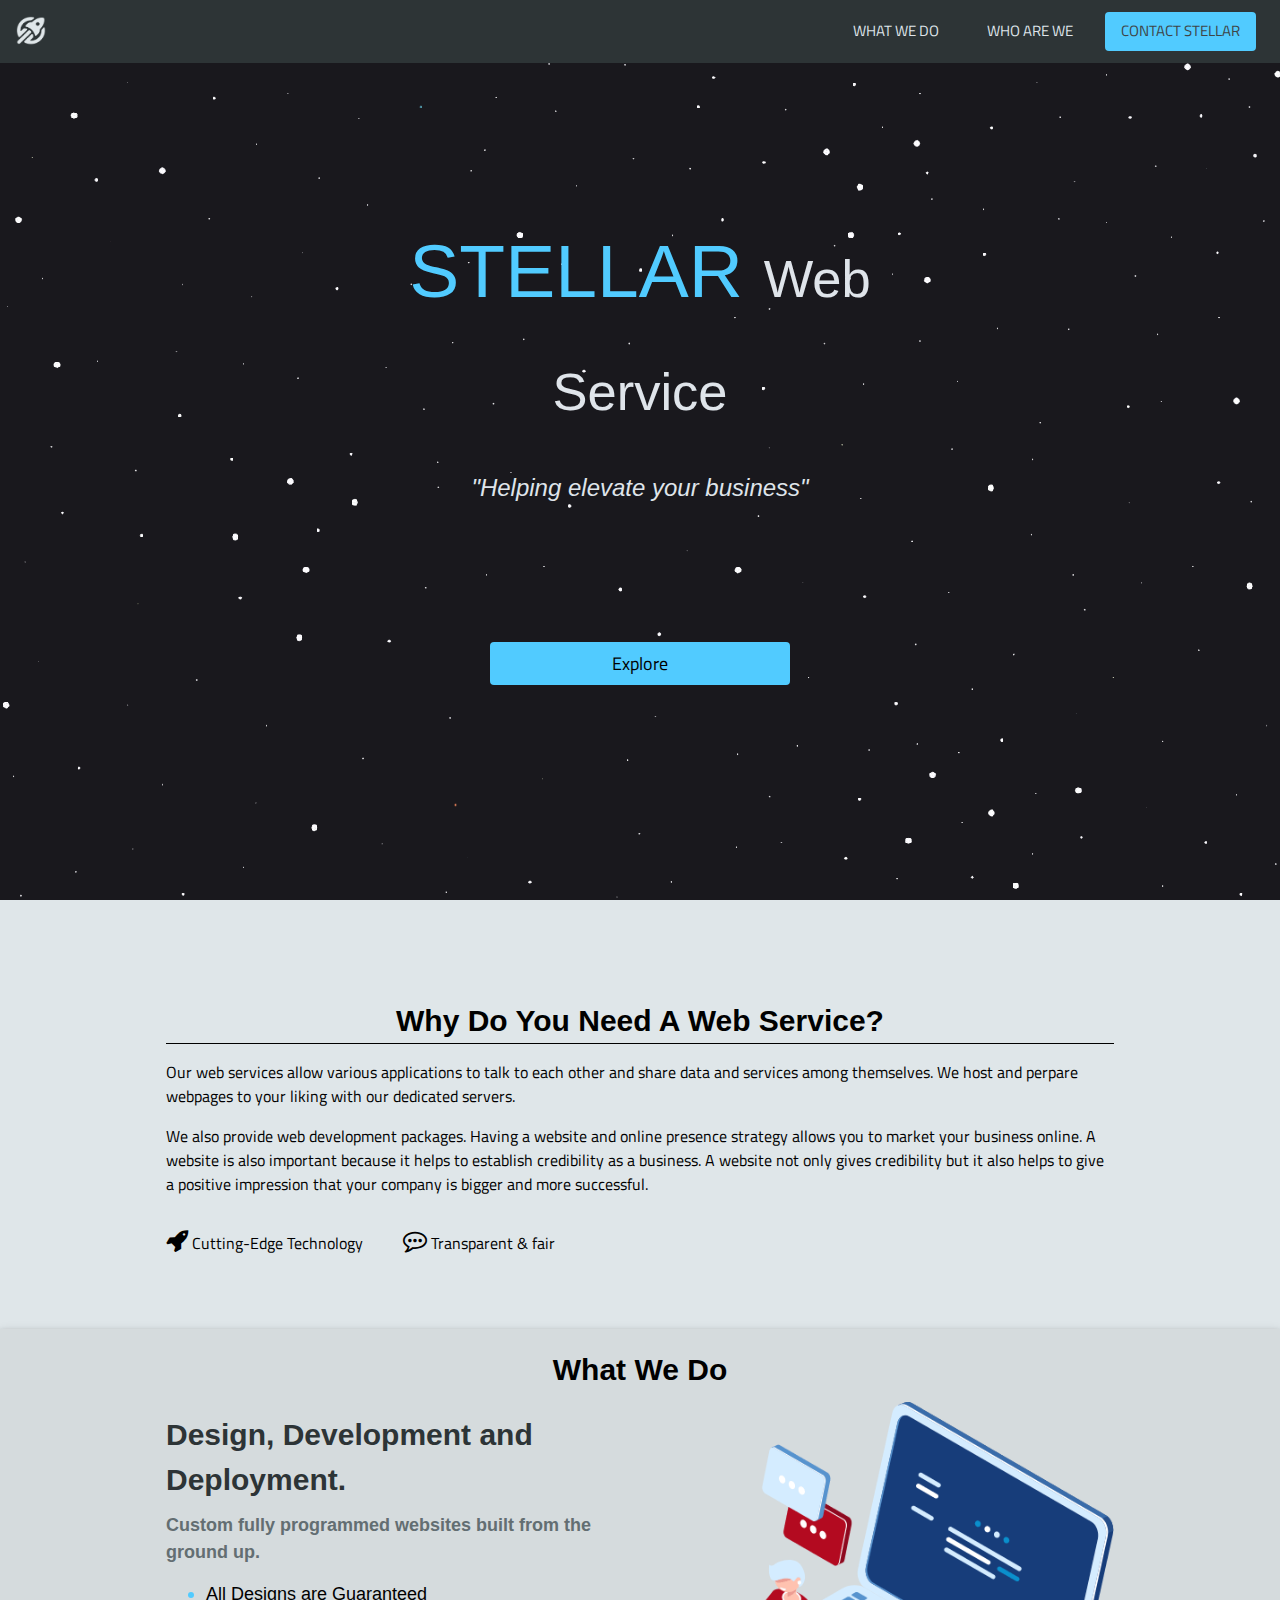
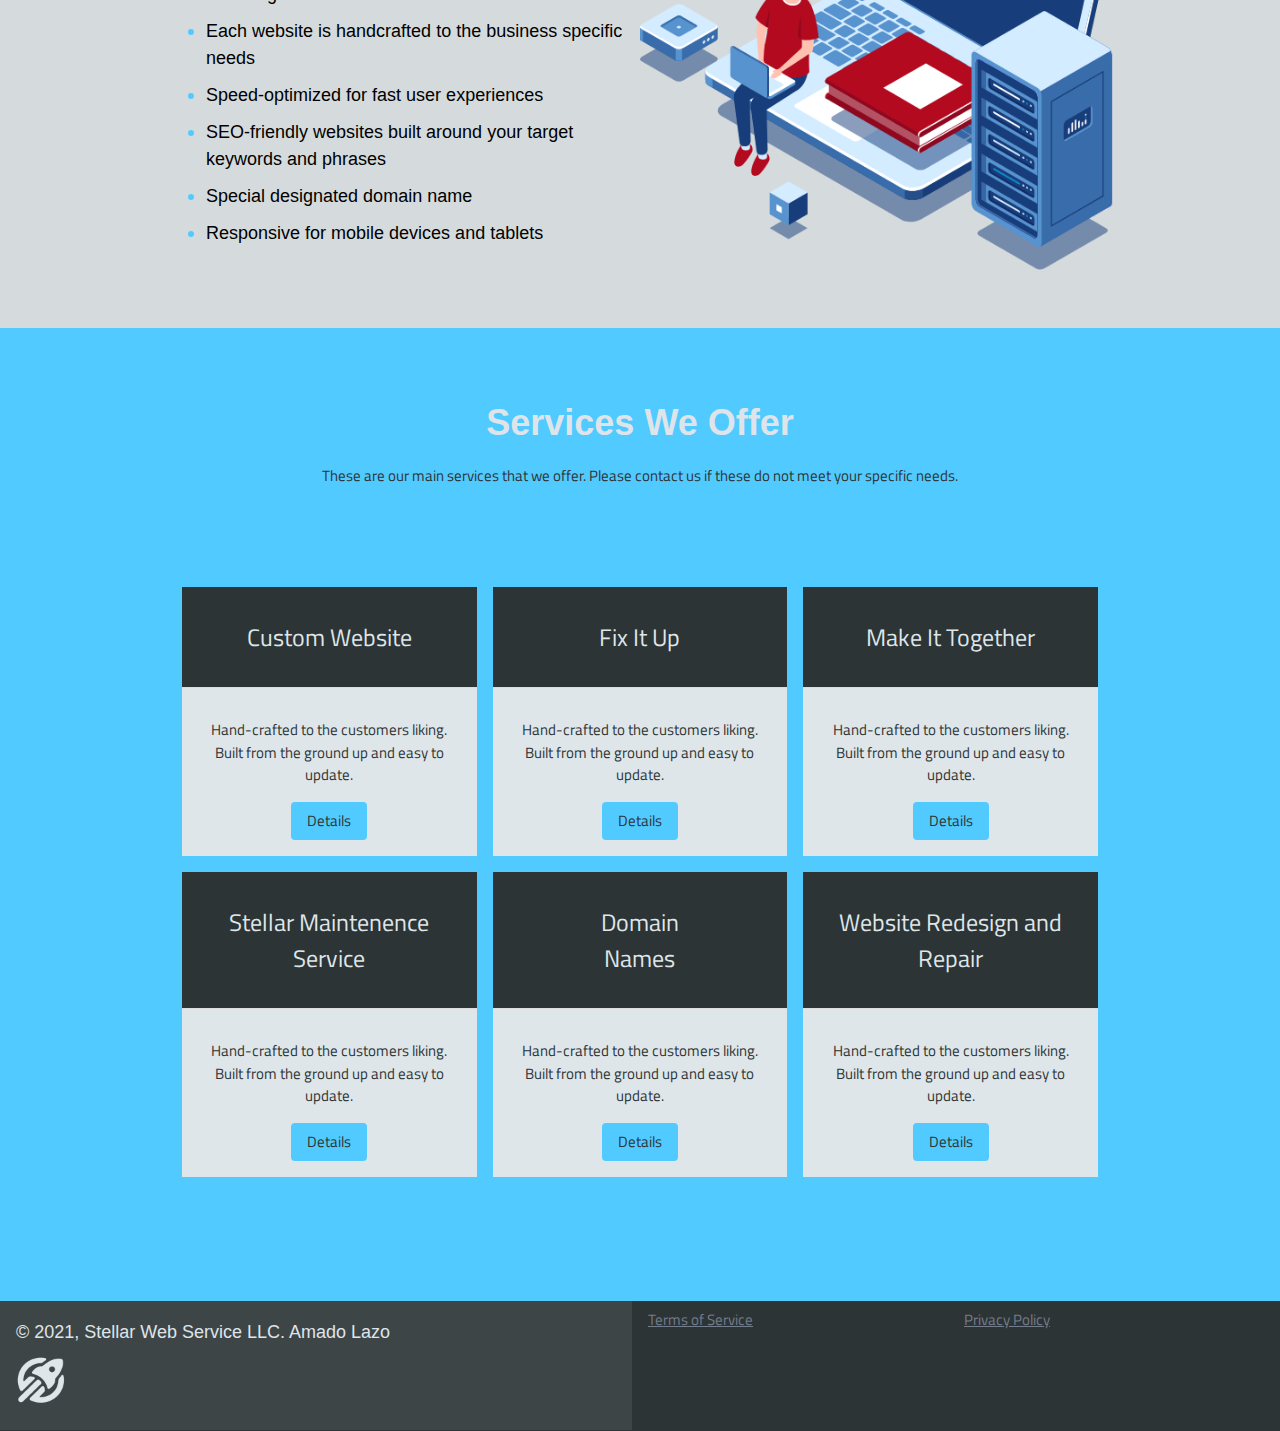
<file: index.html>
<!DOCTYPE html>
<html lang="en">
<head>
    <meta charset="UTF-8">
    <meta http-equiv="X-UA-Compatible" content="IE=edge">
    <meta name="viewport" content="width=device-width, initial-scale=1.0">
    <link rel="icon" href="Assets/logo4_Black.ico">
    <link rel="stylesheet" href="w3.css">
    <link rel="stylesheet" href="custom_styles.css">
    <script src="jquery-3.6.0.js"></script>
    <script src="assentials.js"></script>
    <link rel="preconnect" href="https://fonts.gstatic.com">
    <link href="https://fonts.googleapis.com/css2?family=Titillium+Web:ital,wght@0,200;0,300;0,400;0,600;0,700;0,900;1,200;1,300;1,400;1,600;1,700&display=swap" rel="stylesheet">
    <link rel="stylesheet" href="https://cdnjs.cloudflare.com/ajax/libs/font-awesome/4.7.0/css/font-awesome.min.css">
    <title>Stellar web service</title>
</head>
<body>

    <!--Nav bar-->
    <div class="w3-top" style="background-color: #2d3436;">
        <div class="w3-bar w3-hide-small">
            <!--<h5 class="w3-bar-item title w3-left w3-animate-top">STELLAR</h5>-->
            <img class="w3-image w3-margin mainLogo" src="./Assets/logo3.png"  width="30px" height="30px">
            <div class="w3-right w3-padding-large">
                <a href="" class="w3-bar-item w3-button w3-margin-right styleBarButton">WHAT WE DO</a>
                <a href="" class="w3-bar-item w3-button w3-margin-right styleBarButton">WHO ARE WE</a>
                <a href="" class="w3-bar-item w3-button w3-round exploreBtn contactBarButton" style="margin: 0 0; color: #3e4547;">CONTACT STELLAR</a>
            </div>
        </div>

        <!--for mobile-->
        <div class="w3-bar w3-hide-large w3-hide-medium">
            <button onclick="w3_open()" class="w3-left w3-bar-item w3-animate-top phoneNavBar"><l class="fa fa-bars w3-xxlarge"></l></button>
            <img class="w3-image w3-right w3-animate-top" src="./Assets/logo3.png"  width="30px" height="30px" style="margin: 12px 12px;">
        </div>
    </div>

    <!--Side bar MOBILE-->
    <div class="w3-sidebar w3-bar-block w3-border-right" style="display:none; background-color: #d5dbdd;" id="mySidebar">
        <button onclick="w3_close()" class="w3-bar-item w3-large" style="background-color: #3e4547; color: #d5dbdd;"><h3>CLOSE &times;</h3></button>
        <a href="#" class="w3-bar-item w3-button"><h3>WHAT WE DO</h3></a>
        <a href="#" class="w3-bar-item w3-button"><h3>WHO ARE WE</h3></a>
        <a href="#" class="w3-bar-item w3-button"><h3>CONTACT STELLAR</h3></a>
    </div>

    <!--Stellar body pic-->
    <div class="bgimg w3-display-container" id="home">
        <div class="w3-display-middle w3-center" >
            <h1 class="title w3-animate-left" style="margin: 0; font-size: 5rem;">STELLAR <b class="subTitle w3-animate-right w3-hide-small">Web Service</b></h1>
            <div class="w3-center" style="margin-top: 2em;">
                <h3 class="slogan"><i>"Helping elevate your business"</i></h3>
            </div>
            <div class="w3-center">
                <a href="#why"><div class="exploreBtn w3-button w3-round w3-large">Explore</div></a>
            </div>
        </div>
    </div>

    <!--Why do you need a web service-->
    <div class="w3-content w3-padding" id="why">
        <h2 class="w3-center" style="margin-top: 3em; border-bottom: 1px solid;"><b>Why Do You Need A Web Service?</b></h2>
        <p>Our web services allow various applications to talk to each other and share data and services among themselves. We host and perpare webpages to your liking with our dedicated servers. </p>
        <p>We also provide web development packages. Having a website and online presence strategy allows you to market your business online. A website is also important because it helps to establish credibility as a business. A website not only gives credibility but it also helps to give a positive impression that your company is bigger and more successful.</p>
        <div class="w3-row">
            <p class="w3-quarter"><i class="fa fa-rocket w3-xlarge"></i> Cutting-Edge Technology</p>
            <p class="w3-quarter"><i class="fa fa-commenting-o w3-xlarge"></i> Transparent & fair</p>
        </div>
    </div>

    <!--What We Do-->
    <div style="background-color: #d5dbdd; padding-bottom: 50px;" class="w3-card">
        <div class="w3-content w3-padding" id="what" style="margin-top: 50px;">
            <h2 class="w3-center"><b>What We Do</b></h2>
            <div class="w3-row">
                <div class="w3-half">
                    <h2 style="color: #2d3436;"><b>Design, Development and Deployment.</b></h2>
                    <h5 class="greyfont"><b>Custom fully programmed websites built from the ground up.</b></h5>
                    <ul>
                        <li><h5>All Designs are Guaranteed</h5></li>
                        <li><h5>Each website is handcrafted to the business specific needs</h5></li>
                        <li><h5>Speed-optimized for fast user experiences</h5></li>
                        <li><h5>SEO-friendly websites built around your target keywords and phrases</h5></li>
                        <li><h5>Special designated domain name</h5></li>
                        <li><h5>Responsive for mobile devices and tablets</h5></li>
                    </ul>
                </div>
                <div class="w3-half">
                    <img class="w3-image" src="./Assets/index Pictures/web-dev.png">
                </div>
            </div>
        </div>
    </div>

    <!--Services we offer-->
    <div style="background-color: #51cbff; padding-top: 50px; padding-bottom: 100px;">
        <div class="w3-content w3-padding" id="services">
            <h1 class="w3-center stellarWhite"><b>Services We Offer</b></h1>
            <p class="w3-center" style="color: #2d3436;">These are our main services that we offer. Please contact us if these do not meet your specific needs.</p>

                <!-- Pricing Tables -->
                <div class="w3-row-padding" id="pricing" style="margin-top: 100px;">
                    <div class="w3-third w3-margin-bottom">
                        <ul class="w3-ul w3-white w3-center">
                            <li class="stellarCardBlack w3-xlarge w3-padding-32">Custom Website</li>
                            <li class="stellarCardWhite w3-padding-16">
                                <p>Hand-crafted to the customers liking. Built from the ground up and easy to update.</p>
                                <a href="" class="w3-button w3-round" style="color: #2d3436; background-color: #51cbff;">Details</a>
                            </li>
                        </ul>
                    </div>
                    
                    <div class="w3-third w3-margin-bottom">
                        <ul class="w3-ul w3-white w3-center">
                            <li class="stellarCardBlack w3-xlarge w3-padding-32">Fix It Up</li>
                            <li class="stellarCardWhite w3-padding-16">
                                <p>Hand-crafted to the customers liking. Built from the ground up and easy to update.</p>
                                <a href="" class="w3-button w3-round" style="color: #2d3436; background-color: #51cbff;">Details</a>
                            </li>
                        </ul>
                    </div>
                    
                    <div class="w3-third w3-margin-bottom">
                        <ul class="w3-ul w3-white w3-center">
                            <li class="stellarCardBlack w3-xlarge w3-padding-32">Make It Together</li>
                            <li class="stellarCardWhite w3-padding-16">
                                <p>Hand-crafted to the customers liking. Built from the ground up and easy to update.</p>
                                <a href="" class="w3-button w3-round" style="color: #2d3436; background-color: #51cbff;">Details</a>
                            </li>
                        </ul>
                    </div>

                    <div class="w3-third w3-margin-bottom">
                        <ul class="w3-ul w3-white w3-center">
                            <li class="stellarCardBlack w3-xlarge w3-padding-32">Stellar Maintenence Service</li>
                            <li class="stellarCardWhite w3-padding-16">
                                <p>Hand-crafted to the customers liking. Built from the ground up and easy to update.</p>
                                <a href="" class="w3-button w3-round" style="color: #2d3436; background-color: #51cbff;">Details</a>
                            </li>
                        </ul>
                    </div>

                    <div class="w3-third w3-margin-bottom">
                        <ul class="w3-ul w3-white w3-center">
                            <li class="stellarCardBlack w3-xlarge w3-padding-32">Domain<br>Names</li>
                            <li class="stellarCardWhite w3-padding-16">
                                <p>Hand-crafted to the customers liking. Built from the ground up and easy to update.</p>
                                <a href="" class="w3-button w3-round" style="color: #2d3436; background-color: #51cbff;">Details</a>
                            </li>
                        </ul>
                    </div>

                    <div class="w3-third w3-margin-bottom">
                        <ul class="w3-ul w3-white w3-center">
                            <li class="stellarCardBlack w3-xlarge w3-padding-32">Website Redesign and Repair</li>
                            <li class="stellarCardWhite w3-padding-16">
                                <p>Hand-crafted to the customers liking. Built from the ground up and easy to update.</p>
                                <a href="" class="w3-button w3-round" style="color: #2d3436; background-color: #51cbff;">Details</a>
                            </li>
                        </ul>
                    </div>
                </div>
        </div>
    </div>

    <!--Footer-->
    <footer class="w3-container bottomFooter" style="padding-left: 0;">
        <div class="w3-row">
            <div class="w3-half w3-padding" style="background-color: #3e4547;">
                <h5>&copy; 2021, Stellar Web Service LLC. Amado Lazo</h5>
                <img class="w3-image w3-margin-bottom" src="./Assets/logo3.png" width="50px" height="50px">
            </div>
            <div class="w3-quarter w3-padding">
                <li class="TermsFooter"><a href="">Terms of Service</a></li>
            </div>
            <div class="w3-quarter w3-padding">
                <li class="TermsFooter"><a href="">Privacy Policy</a></li>
            </div>
        </div>
    </footer>
</body>
</html>
</file>
<file: custom_styles.css>
/*
https://flatuicolors.com/palette/se
https://fonts.google.com/specimen/Titillium+Web?preview.text_type=custom
*/

html {
    scroll-behavior: smooth;
}

body, html {
    height: 100%;
    font-family: 'Titillium Web', sans-serif;
}

h1 {
    color: #2d3436;
}

.stellarWhite {
    color: #dfe4ea;
}

.stellarCardBlack {
    color: #dfe6e9;
    background-color: #2d3436;
}

.stellarCardWhite {
    color: #2d3436;
    background-color: #dfe6e9;
}

body {
    background-color: #dfe6e9;
}

.mainLogo{
    transition: 200ms ease-in-out;
}

.mainLogo:hover{
    transform: rotate(-90deg);
}

.title {
    font-weight: 500;
    color: #51cbff;
}

ul li {
    color: #51cbff;
}

ul li h5 {
    color: black;
}

.bgimg {
    -ms-interpolation-mode: nearest-neighbor;
    image-rendering: pixelated;
    background-position: center;
    background-size: cover;
    background-image: url('./Assets/Pictures/skyPhotoStars.png');
    background-repeat: no-repeat;
    background-attachment: fixed;
    min-height: 100%;
}

.contactBarButton, .styleBarButton {
    color: #dfe4ea;
}

.subTitle {
    color: #dfe4ea;
    font-weight: 500;
    font-size: 70%;
}

.slogan{
    color: #dfe4ea;
}

.arrowImg{
    position: relative;
    top: 8em;
    max-width: 150px;
    max-height: 150px;
    width: auto;
    height: auto;
    transform: translate(-50%, -50%);
    transform: rotate(-90deg);
}

.exploreBtn {
    position: relative;
    margin-top: 7em;
    width: 300px;
    background-color: #51cbff;
    opacity: 1;
    transition: 150ms linear;
}

.exploreBtn:hover {
    opacity: 0.5;
    transform: translateY(-10px);
}

#why p {
    font-size: medium;
}

.phoneNavBar {
    cursor: pointer;
    background-color: #2d3436;
}

#dropdownClick{
    background-color: #2d3436;
}

.TermsFooter {
    list-style: none;
    color: #747d8c;
    margin-bottom: 10px;
}

.bottomFooter {
    color: #dfe4ea;
    background-color: #2d3436;
}

.greyfont {
    color: #636e72;
}
</file>
